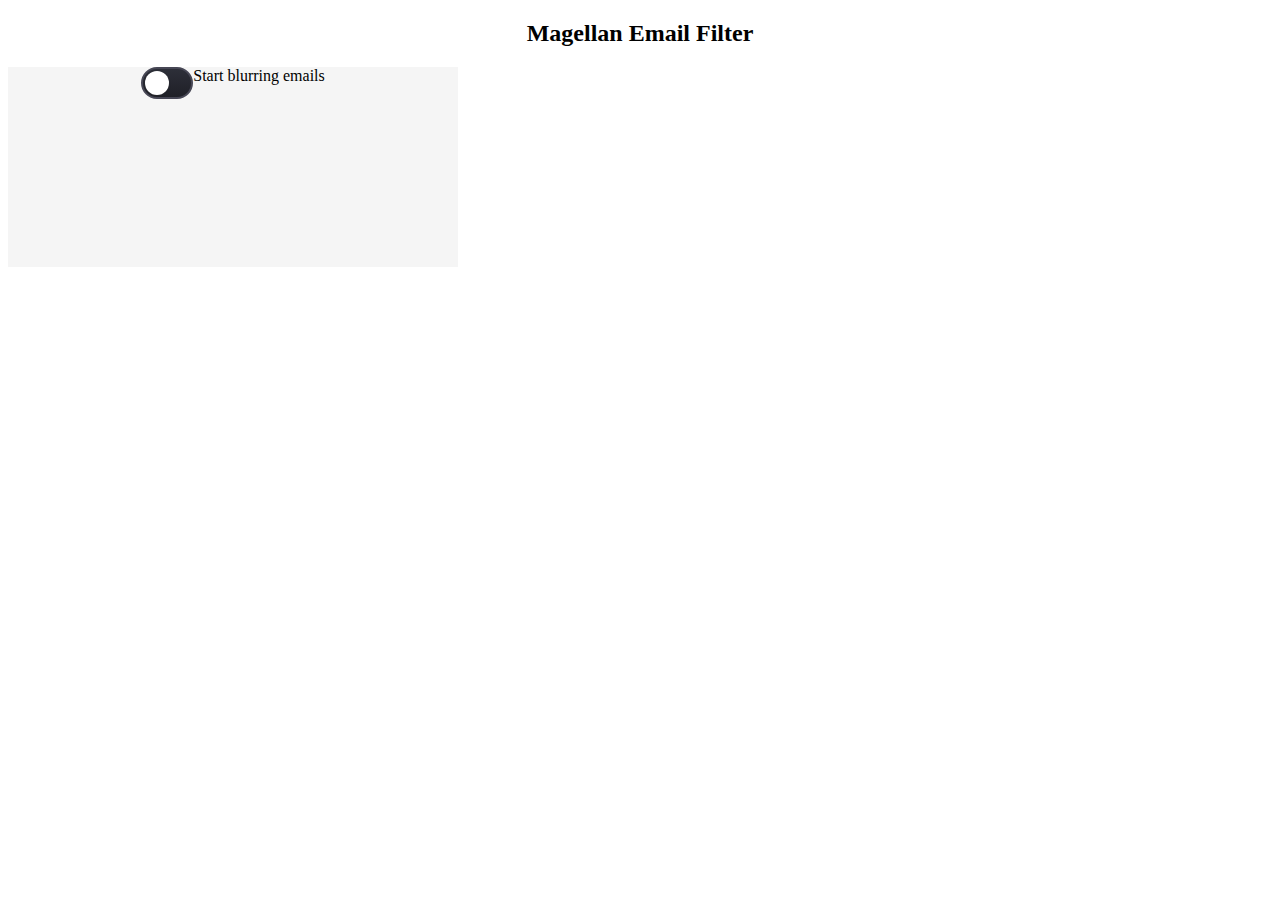
<file: ext/src/browser_action/index.html>
<!doctype html>


<head>
	<meta charset="utf-8" />
	<title>Email Filter</title>
	<link rel="stylesheet" type="text/css" media="screen" href="main.css" />
</head>

<body>
<div id="mainPopup">
<h2 style="text-align: center;">Magellan Email Filter</h2>
<div class="myDiv">
	<input type="checkbox" class="toggle" id="durum">
	<label for="durum">Start blurring emails</label>
</div>

<script src="popup.js"></script>

</div>
</body>
</file>
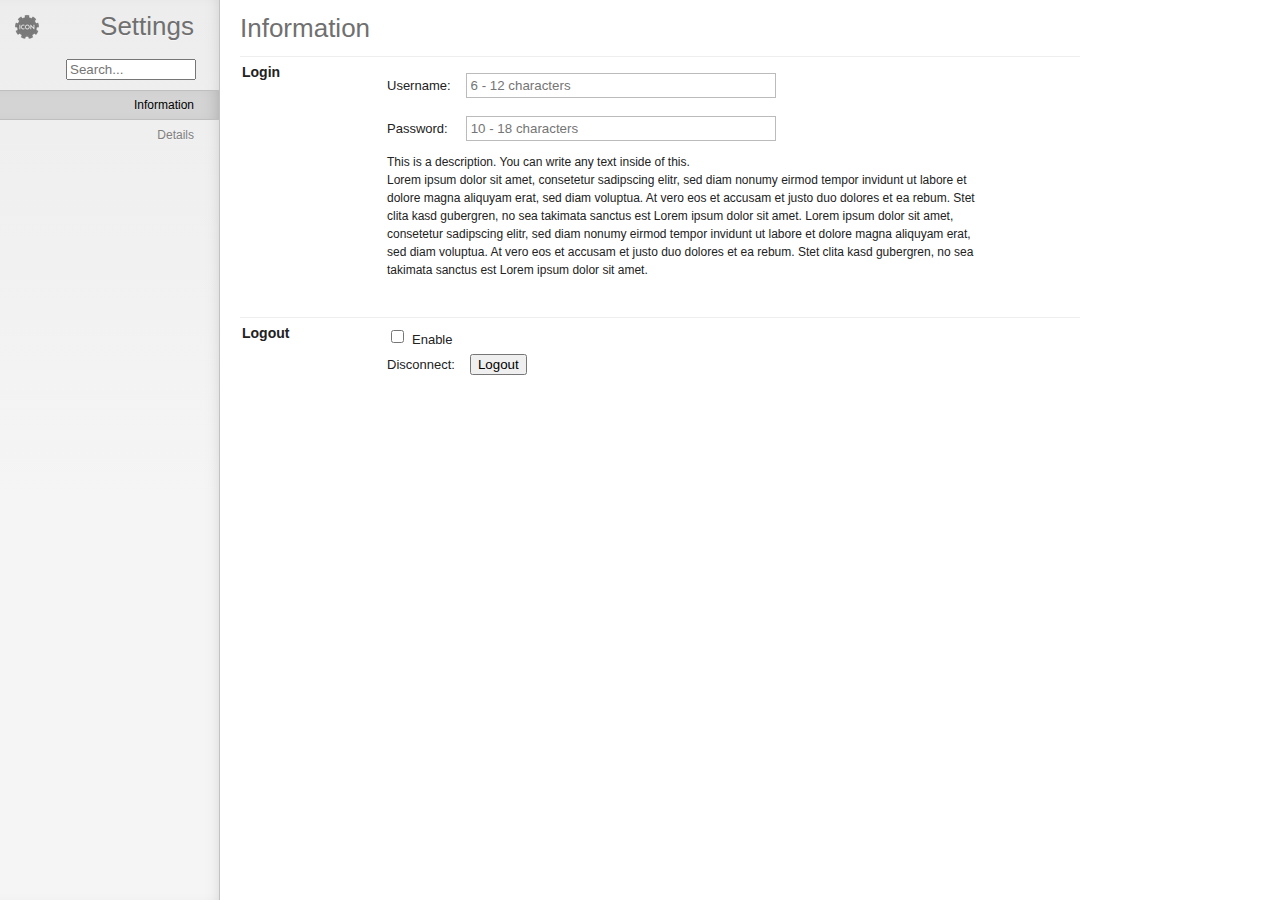
<file: ext/src/options_custom/index.html>
<!--
// Copyright (c) 2011 Frank Kohlhepp
// https://github.com/frankkohlhepp/fancy-settings
// License: LGPL v2.1
-->
<!DOCTYPE html>
<html>
    <head>
        <meta charset="utf-8">
        <title id="title"></title>
        
        <!-- Stylesheets -->
        <link id="favicon" rel="icon" href="">
        <link rel="stylesheet" href="lib/default.css" media="screen">
        <link rel="stylesheet" href="css/main.css" media="screen">
        <link rel="stylesheet" href="css/setting.css" media="screen">
        <link rel="stylesheet" href="custom.css" media="screen">
        
        <!-- JavaScripts -->
        <script src="lib/mootools-core.js"></script>
        <script src="lib/store.js"></script>
        <script src="js/classes/tab.js"></script>
        <script src="js/classes/setting.js"></script>
        <script src="js/classes/search.js"></script>
        <script src="js/classes/fancy-settings.js"></script>
        <script src="i18n.js"></script>
        <script src="js/i18n.js"></script>
        <script src="manifest.js"></script>
        <script src="settings.js"></script>
    </head>
    <body class="no-select">
        <div id="sidebar" class="fancy">
            <img id="icon" src="" alt=""><h1 id="settings-label"></h1>
            <div id="tab-container">
                <div id="search-container" class="tab">
                    <input id="search" type="search" placeholder="">
                </div>
            </div>
        </div>
        <div id="content">
            <div id="search-result-container" class="tab-content">
                <h2 id="search-label"></h2>
            </div>
        </div>
    </body>
</html>
</file>
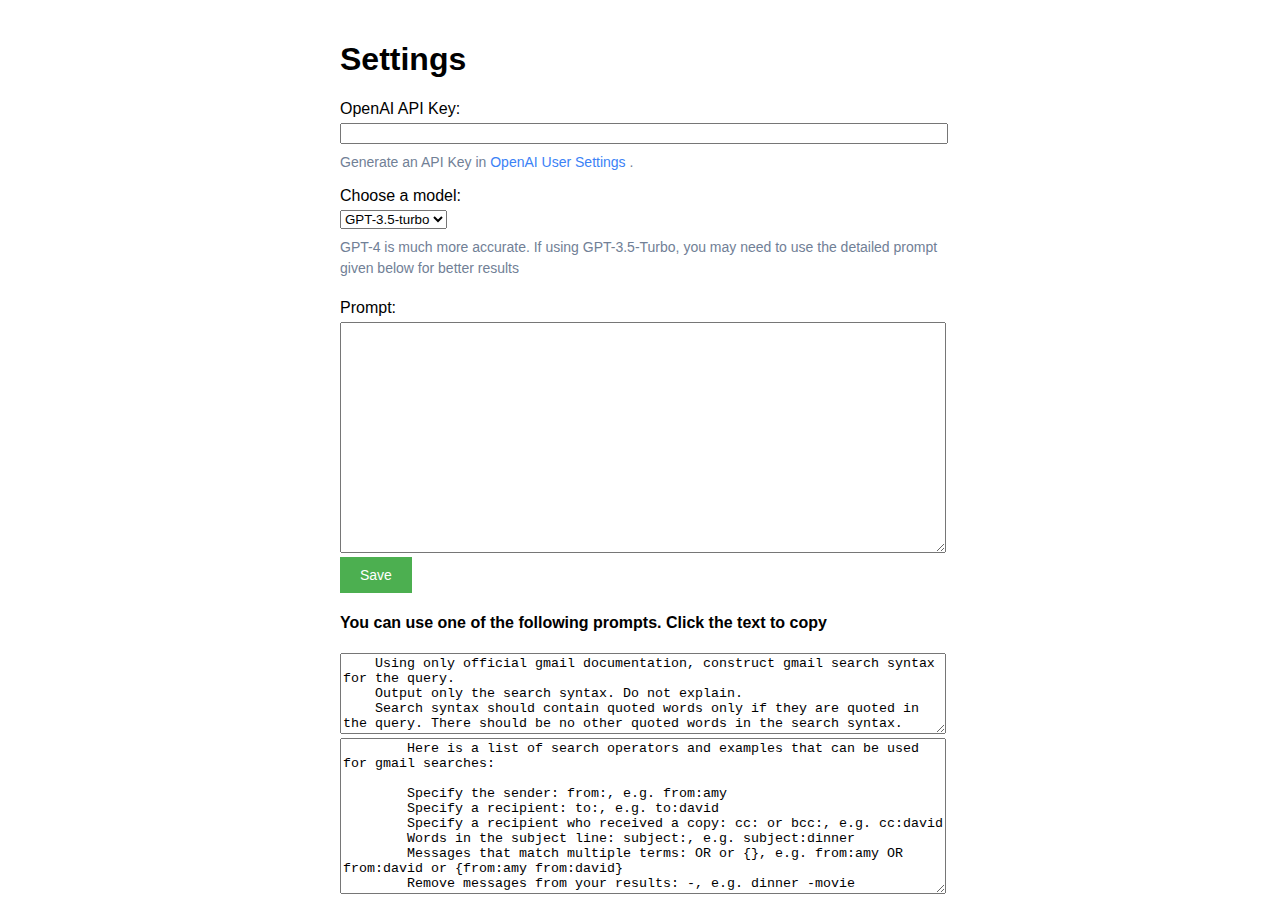
<file: ext/settings.html>
<!DOCTYPE html>
<html lang="en">

<head>
    <meta charset="UTF-8" />
    <meta name="viewport" content="width=device-width, initial-scale=1.0" />
    <title>Settings</title>
    <style>
        body {
            font-family: Arial, sans-serif;
            max-width: 600px;
            margin: 0 auto;
            padding: 20px;
        }

        label {
            display: block;
            margin-bottom: 5px;
        }

        input,
        textarea {
            width: 100%;
        }

        button {
            background-color: #4caf50;
            color: white;
            font-size: 14px;
            padding: 10px 20px;
            border: none;
            cursor: pointer;
        }
    </style>
</head>

<body>
    <h1>Settings</h1>
    <form id="settings-form">
        <label for="api-key">OpenAI API Key:</label>
        <input type="text" id="api-key" name="api_key" required />
        <p style="margin-top: 0.5rem; font-size: 0.875rem; color: #718096; line-height: 1.5;">
            Generate an API Key in
            <a target="_blank" href="https://platform.openai.com/account/api-keys"
                style="font-weight: 500; color: #3b82f6; text-decoration: none; cursor: pointer; transition: text-decoration 150ms;">
                OpenAI User Settings
            </a>.
        </p>


        <label for="model">Choose a model:</label>
        <select id="model" name="model" required>
            <option value="gpt-3.5-turbo">GPT-3.5-turbo</option>
            <option value="gpt-4">GPT-4</option>
        </select>
        <p id="helper-text-explanation" style="
          margin-top: 0.5rem;
          font-size: 0.875rem;
          color: #718096;
          line-height: 1.5;
        ">
            GPT-4 is much more accurate. If using GPT-3.5-Turbo, you may need to use the
            detailed prompt given below for better results
        </p>

        <label for="prompt" style="margin-top: 20px">Prompt:</label>
        <textarea id="prompt" name="prompt" rows="15" required></textarea>

        <button type="submit">Save</button>
    </form>

    <h4>You can use one of the following prompts. Click the text to copy</h4>

    <textarea id="short-prompt" readonly rows="5" class="click-to-copy">
    Using only official gmail documentation, construct gmail search syntax for the query.
    Output only the search syntax. Do not explain.
    Search syntax should contain quoted words only if they are quoted in the query. There should be no other quoted words in the search syntax.
    Any words with symbols like +, - are to be used as is.
    Do not use operators from:, to:, cc:, subject: unless specified in query.
    date should always be specified in the format yyyy/mm/dd
    For relative time or date, calculate from today's date.
    </textarea>

    <textarea id="detailed-prompt" rows="10" readonly class="click-to-copy">
        Here is a list of search operators and examples that can be used for gmail searches:

        Specify the sender: from:, e.g. from:amy
        Specify a recipient: to:, e.g. to:david
        Specify a recipient who received a copy: cc: or bcc:, e.g. cc:david
        Words in the subject line: subject:, e.g. subject:dinner
        Messages that match multiple terms: OR or {}, e.g. from:amy OR from:david or {from:amy from:david}
        Remove messages from your results: -, e.g. dinner -movie
        Find messages with words near each other: AROUND, e.g. holiday AROUND 10 vacation or "secret AROUND 25 birthday"
        Messages that have a certain label: label:, e.g. label:friends
        Messages that have an attachment: has:attachment, e.g. has:attachment
        Messages with Google Drive, Docs, Sheets, or Slides attachments or links: has:drive, has:document, has:spreadsheet, has:presentation, e.g. has:drive
        Messages with a YouTube video: has:youtube, e.g. has:youtube
        Messages from a mailing list: list:, e.g. list:info@example.com
        Attachments with a certain name or file type: filename:, e.g. filename:pdf or filename:homework.txt
        Search for an exact word or phrase: "", e.g. "dinner and movie tonight"
        Group multiple search terms together: (), e.g. subject:(dinner movie)
        Messages in any folder, including Spam and Trash: in:anywhere, e.g. in:anywhere movie
        Search for messages marked as important: is:important or label:important, e.g. is:important
        Starred, snoozed, unread, or read messages: is:starred, is:snoozed, is:unread, is:read, e.g. is:read is:starred
        Messages that include an icon of a certain color: has:yellow-star, has:blue-info, e.g. has:purple-star
        Recipients in the cc or bcc field: cc: or bcc:, e.g. cc:david
        Search for messages sent during a certain time period: after:, before:, older:, newer:, e.g. after:2004/04/16, before:2004/04/18
        Search for messages older or newer than a time period using d (day), m (month), and y (year): older_than:, newer_than:, e.g. newer_than:2d
        Search by email for delivered messages: deliveredto:, e.g. deliveredto:username@gmail.com
        Messages in a certain category: category:, e.g. category:updates
        Messages larger than a certain size in bytes: size:, e.g. size:1000000
        Messages larger or smaller than a certain size in bytes: larger:, smaller:, e.g. larger:10M
        Results that match a word exactly: +, e.g. +unicorn
        Messages that have or don't have a label: has:userlabels, has:nouserlabels, e.g. has:nouserlabels

        Using only the above information, construct gmail search syntax.

        Output only the search syntax. Do not explain.
        Search syntax should contain quoted words only if they are quoted in the query. There should be no other quoted words in the search syntax.
        Any words with symbols like +, - are to be used as is.
        Do not use operators from:, to:, cc:, subject: unless specified in query.
        date should always be specified in the format yyyy/mm/dd
        For relative time or date, calculate from today's date.
    </textarea>

    <script src="settings.js"></script>
</body>

</html>
</file>
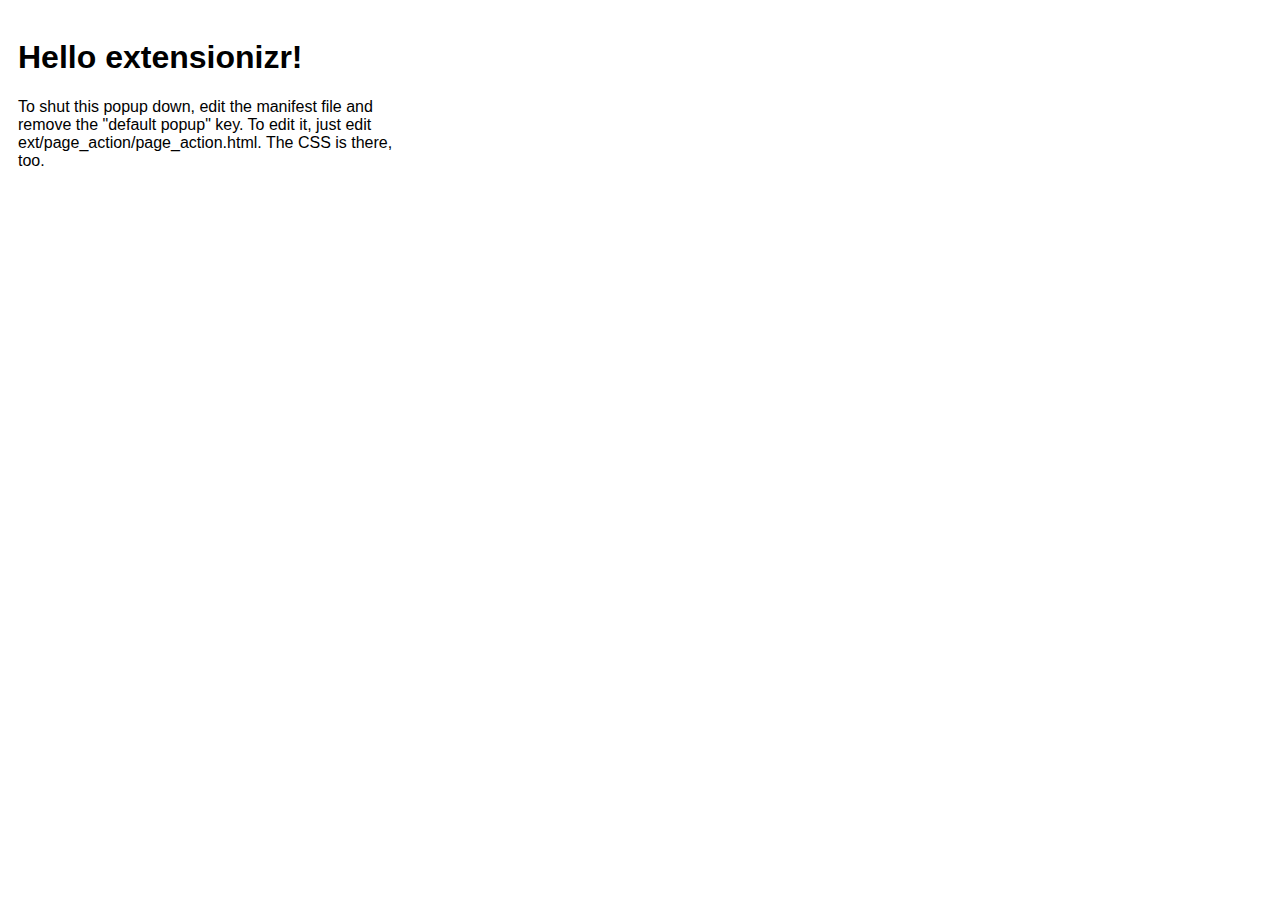
<file: ext/src/page_action/page_action.html>
<!doctype html>
<style type="text/css">
	#mainPopup {
		padding: 10px;
		height: 200px;
		width: 400px;
		font-family: Helvetica, Ubuntu, Arial, sans-serif;
	}
	h1 {
		font-size: 2em;
	}
</style>

<div id="mainPopup">
<h1>Hello extensionizr!</h1>
<p>To shut this popup down, edit the manifest file and remove the "default popup" key. To edit it, just edit ext/page_action/page_action.html. The CSS is there, too.</p>
</div>
</file>
<file: ext/src/browser_action/main.css>
body {

    align-items: center;
    background: white;
}

.myDiv {
    display: flex;
    width: 450px;
    min-height: 200px;
    justify-content: center;
    background: #f5f5f5;
    overflow-x: hidden;
}

* {
    box-sizing: border-box;
}

input[type="checkbox"] {
    -webkit-appearance: none;
    -moz-appearance: none;
    appearance: none;
    -webkit-tap-highlight-color: transparent;
    cursor: pointer;
}

input[type="checkbox"]:focus {
    outline: 0;
}

.toggle {
    height: 32px;
    width: 52px;
    border-radius: 16px;
    display: inline-block;
    position: relative;
    margin: 0;
    border: 2px solid #474755;
    background: linear-gradient(180deg, #2D2F39 0%, #1F2027 100%);
    transition: all 0.2s ease;
}

.toggle:after {
    content: "";
    position: absolute;
    top: 2px;
    left: 2px;
    width: 24px;
    height: 24px;
    border-radius: 50%;
    background: white;
    box-shadow: 0 1px 2px rgba(44, 44, 44, 0.2);
    transition: all 0.2s cubic-bezier(0.5, 0.1, 0.75, 1.35);
}

.toggle:checked {
    border-color: red;
    background: darkred;
}

.toggle:checked:after {
    transform: translatex(20px);
}
</file>
<file: ext/src/options_custom/css/main.css>
/*
// Copyright (c) 2011 Frank Kohlhepp
// https://github.com/frankkohlhepp/fancy-settings
// License: LGPL v2.1
*/
.fancy {
    text-shadow: #F5F5F5 0 1px 0;
}

#sidebar {
    position: absolute;
    background-color: #EDEDED;
    background-image: linear-gradient(top, #EDEDED, #F5F5F5);
    background-image: -webkit-gradient(
        linear,
        left top,
        left 500,
        color-stop(0, #EDEDED),
        color-stop(1, #F5F5F5)
    );
    background-image: -moz-linear-gradient(
        center top,
        #EDEDED 0%,
        #F5F5F5 100%
    );
    background-image: -o-linear-gradient(top, #EDEDED, #F5F5F5);
    width: 219px;
    top: 0;
    left: 0;
    bottom: 0;
    border-right: 1px solid #C2C2C2;
    box-shadow: inset -8px 0 30px -30px black;
}

#icon {
    position: absolute;
    width: 30px;
    height: 30px;
    top: 12px;
    left: 12px;
}

#sidebar h1 {
    position: absolute;
    top: 13px;
    right: 25px;
    font-size: 26px;
    color: #707070;
}

#tab-container {
    position: absolute;
    top: 50px;
    left: 0;
    right: 0;
    bottom: 0;
    overflow-y: auto;
    overflow-x: hidden;
    text-align: right;
}

#tab-container .tab {
    height: 28px;
    padding-right: 25px;
    border-top: 1px solid transparent;
    border-bottom: 1px solid transparent;
    font-size: 12px;
    line-height: 28px;
    color: #808080;
    cursor: pointer;
}

#search-container {
    margin-top: 5px;
    margin-bottom: 5px;
    padding-right: 23px !important;
    cursor: default !important;
}

#search-container input {
    width: 130px;
}

#tab-container .tab.active, body.searching #search-container {
    background-color: #D4D4D4;
    border-color: #BFBFBF;
    color: black;
    text-shadow: #DBDBDB 0 1px 0;
    box-shadow: inset -12px 0 30px -30px black;
}

body.searching #tab-container .tab.active {
    background-color: transparent;
    border-color: transparent;
    color: #808080;
    text-shadow: inherit;
    box-shadow: none;
}

#content {
    position: absolute;
    top: 0;
    left: 220px;
    right: 0;
    bottom: 0;
    overflow: auto;
}

.tab-content {
    display: none;
    position: absolute;
    width: 840px;
    top: 0;
    left: 0;
    bottom: 0;
    padding: 20px;
    padding-top: 15px;
}

body.searching .tab-content {
    display: none !important;
}

body.searching #search-result-container {
    display: block !important;
}

body.measuring .tab-content, body.measuring #search-result-container {
    display: block !important;
    opacity: 0;
    overflow: hidden;
}
</file>
<file: ext/src/options_custom/css/setting.css>
/*
// Copyright (c) 2011 Frank Kohlhepp
// https://github.com/frankkohlhepp/fancy-settings
// License: LGPL v2.1
*/
.tab-content h2 {
    margin: 0;
    padding-bottom: 5px;
    font-size: 26px;
    color: #707070;
    line-height: 1;
}

.setting.group {
    border-top: 1px solid #EEEEEE;
    margin-top: 10px;
    padding-top: 5px;
    padding-left: 2px;
}

.setting.group-name {
    width: 140px;
    padding: 0;
    font-size: 14px;
    font-weight: bold;
    vertical-align: top;
}

.setting.bundle {
    max-width: 600px;
    margin-bottom: 5px;
}

.setting.bundle.list-box {
    margin-bottom: 10px;
}

.setting.label.radio-buttons + .setting.container.radio-buttons {
    margin-top: 3px;
}

.setting.label, .setting.element-label {
    margin-right: 15px;
    font-size: 13px;
    font-weight: normal;
}

.setting.label.checkbox, .setting.element-label {
    margin-left: 5px;
    margin-right: 0;
}

.setting.label.checkbox {
    position: relative;
    top: 1px;
}

.setting.element.slider {
    position: relative;
    width: 150px;
    top: 4px;
}

.setting.element.list-box {
    display: block;
    height: 100px;
    width: 100%;
}

.setting.display.slider {
    margin-left: 5px;
    color: #666666;
}

#nothing-found {
    display: none;
    margin-top: 10px;
    font-size: 18px;
    font-weight: lighter;
    color: #999999;
}
</file>
<file: ext/src/options_custom/custom.css>
/*
// Add your own style rules here, not in css/main.css
// or css/setting.css for easy updating reasons.
*/
</file>
<file: ext/src/options_custom/lib/default.css>
/*
// Copyright (c) 2007 - 2010 blueprintcss.org
// Modified and extended by Frank Kohlhepp in 2011
// https://github.com/frankkohlhepp/default-css
// License: MIT-license
*/

/*
// Reset the default browser CSS
*/
html {
    margin: 0;
    padding: 0;
    border: 0;
}

body, div, span, object, iframe,
h1, h2, h3, h4, h5, h6, p, blockquote, pre,
a, abbr, acronym, address, code,
del, dfn, em, img, q, dl, dt, dd, ol, ul, li,
fieldset, form, label, legend,
table, caption, tbody, tfoot, thead, tr, th, td,
article, aside, dialog, figure, footer, header,
hgroup, nav, section {
    margin: 0;
    padding: 0;
    border: 0;
    font-family: inherit;
    font-size: 100%;
    font-weight: inherit;
    font-style: inherit;
    vertical-align: baseline;
}

article, aside, dialog, figure, footer, header,
hgroup, nav, section {
    display: block;
}

body {
    background-color: white;
    line-height: 1.5;
}

table {
    border-collapse: separate;
    border-spacing: 0;
}

caption, th, td {
    text-align: left;
    font-weight: normal;
}

table, th, td {
    vertical-align: middle;
}

blockquote:before, blockquote:after, q:before, q:after {
    content: "";
}

blockquote, q {
    quotes: "" "";
}

a img {
    border: none;
}

/*
// Default typography
*/
html {
    font-size: 100.01%;
}

body {
    background-color: white;
    font-family: "Helvetica Neue", Arial, Helvetica, sans-serif;
    font-size: 75%;
    color: #222222;
}

/* Headings */
h1, h2, h3, h4, h5, h6 {
    font-weight: normal;
    color: #111111;
}

h1 {
    margin-bottom: 0.5em;
    font-size: 3em;
    line-height: 1;
}

h2 {
    margin-bottom: 0.75em;
    font-size: 2em;
}

h3 {
    margin-bottom: 1em;
    font-size: 1.5em;
    line-height: 1;
}

h4 {
    margin-bottom: 1.25em;
    font-size: 1.2em;
    line-height: 1.25;
}

h5 {
    margin-bottom: 1.5em;
    font-size: 1em;
    font-weight: bold;
}

h6 {
    font-size: 1em;
    font-weight: bold;
}

h1 img, h2 img, h3 img,
h4 img, h5 img, h6 img {
    margin: 0;
}

/* Text elements */
p {
    margin: 0 0 1.5em;
}

.left {
    float: left !important;
}

p .left {
    margin: 1.5em 1.5em 1.5em 0;
    padding: 0;
}

.right {
    float: right !important;
}

p .right {
    margin: 1.5em 0 1.5em 1.5em;
    padding: 0;
}

a:focus, a:hover {
    color: #0099FF;
}

a {
    color: #0066CC;
    text-decoration: underline;
}

blockquote {
    margin: 1.5em;
    font-style: italic;
    color: #666666;
}

strong, dfn {
    font-weight: bold;
}

em, dfn {
    font-style: italic;
}

sup, sub {
    line-height: 0;
}

abbr, acronym {
    border-bottom: 1px dotted #666666;
}

address {
    margin: 0 0 1.5em;
    font-style: italic;
}

del {
    color: #666666;
}

pre {
    margin: 1.5em 0;
    white-space: pre;
}

pre, code, tt {
    font: 1em "andale mono", "lucida console", monospace;
    line-height: 1.5;
}

/* Lists */
li ul, li ol {
    margin: 0;
}

ul, ol {
    margin: 0 1.5em 1.5em 0;
    padding-left: 1.5em;
}

ul {
    list-style-type: disc;
}

ol {
    list-style-type: decimal;
}

dl {
    margin: 0 0 1.5em 0;
}

dl dt {
    font-weight: bold;
}

dd {
    margin-left: 1.5em;
}

/* Tables */
table {
    width: 100%;
    margin-bottom: 1.4em;
}

th {
    font-weight: bold;
}

table.zebra thead th, table.zebra tfoot th {
    background-color: #BFBFBF;
}

th, td, caption {
    padding: 4px 10px 4px 5px;
}

table.zebra tbody tr:nth-child(even) td, table.zebra tbody tr.even td {
    background-color: #E6E6E6;
}

caption {
    background-color: #EEEEEE;
}

/* Misc classes */
.fancy {
    text-shadow: white 0 1px 0;
}

.bfancy {
    text-shadow: black 0 1px 0;
}

.fancyt {
    text-shadow: white 0 -1px 0;
}

.bfancyt {
    text-shadow: black 0 -1px 0;
}

.no-fancy {
    text-shadow: none;
}

.select {
    cursor: auto;
    user-select: auto;
    -webkit-user-select: auto;
    -moz-user-select: auto;
    -o-user-select: auto;
}

img.select, .select img {
    user-drag: auto;
    -webkit-user-drag: auto;
    -moz-user-drag: auto;
    -o-user-drag: auto;
}

.no-select {
    cursor: default;
    user-select: none;
    -webkit-user-select: none;
    -moz-user-select: none;
    -o-user-select: none;
}

img.no-select, .no-select img {
    user-drag: none;
    -webkit-user-drag: none;
    -moz-user-drag: none;
    -o-user-drag: none;
}

.focus:focus, .focus :focus {
    outline: auto;
}

.no-focus:focus, .no-focus :focus {
    outline: 0;
}

.small {
    margin-bottom: 1.875em;
    font-size: .8em;
    line-height: 1.875em;
}

.large {
    margin-bottom: 1.25em;
    font-size: 1.2em;
    line-height: 2.5em;
}

.show {
    display: block !important;
}

.show-inline {
    display: inline-block !important;
}

.hide {
    display: none;
}

.quiet {
    color: #666666;
}

.loud {
    color: black;
}

.highlight {
    background-color: yellow;
}

.added {
    background-color: #006600;
    color: white;
}

.removed {
    background-color: #990000;
    color: white;
}

.first {
    margin-left: 0;
    padding-left: 0;
}

.last {
    margin-right: 0;
    padding-right: 0;
}

.top {
    margin-top: 0;
    padding-top: 0;
}

.bottom {
    margin-bottom: 0;
    padding-bottom: 0;
}

/*
// Default styling for forms
*/
fieldset {
    margin: 0 0 1.5em 0;
    padding: 0 1.4em 1.4em 1.4em;
    border: 1px solid #CCCCCC;
}

legend {
    margin-top: -0.2em;
    margin-bottom: 1em;
    font-weight: bold;
    font-size: 1.2em;
}

/* Form fields */
input[type=text], input[type=password], textarea {
    background-color: white;
    border: 1px solid #BBBBBB;
}

input[type=text], input[type=password],
textarea, select {
    margin: 0.5em 0;
}

input[type=text], input[type=password] {
    width: 300px;
    padding: 4px;
}

textarea {
    width: 450px;
    height: 170px;
    padding: 5px;
}

/* success, info, notice and error boxes */
.success, .info, .notice, .error {
    margin-bottom: 1em;
    padding: 0.8em;
    border: 2px solid #DDDDDD;
}

.success {
    background-color: #E6EFC2;
    border-color: #C6D880;
    color: #264409;
}

.info {
    background-color: #D5EDF8;
    border-color: #92CAE4;
    color: #205791;
}

.notice {
    background-color: #FFF6BF;
    border-color: #FFD324;
    color: #514721;
}

.error {
    background-color: #FBE3E4;
    border-color: #FBC2C4;
    color: #8A1F11;
}

.success a {
    color: #264409;
}

.info a {
    color: #205791;
}

.notice a {
    color: #514721;
}

.error a {
    color: #8A1F11;
}
</file>
